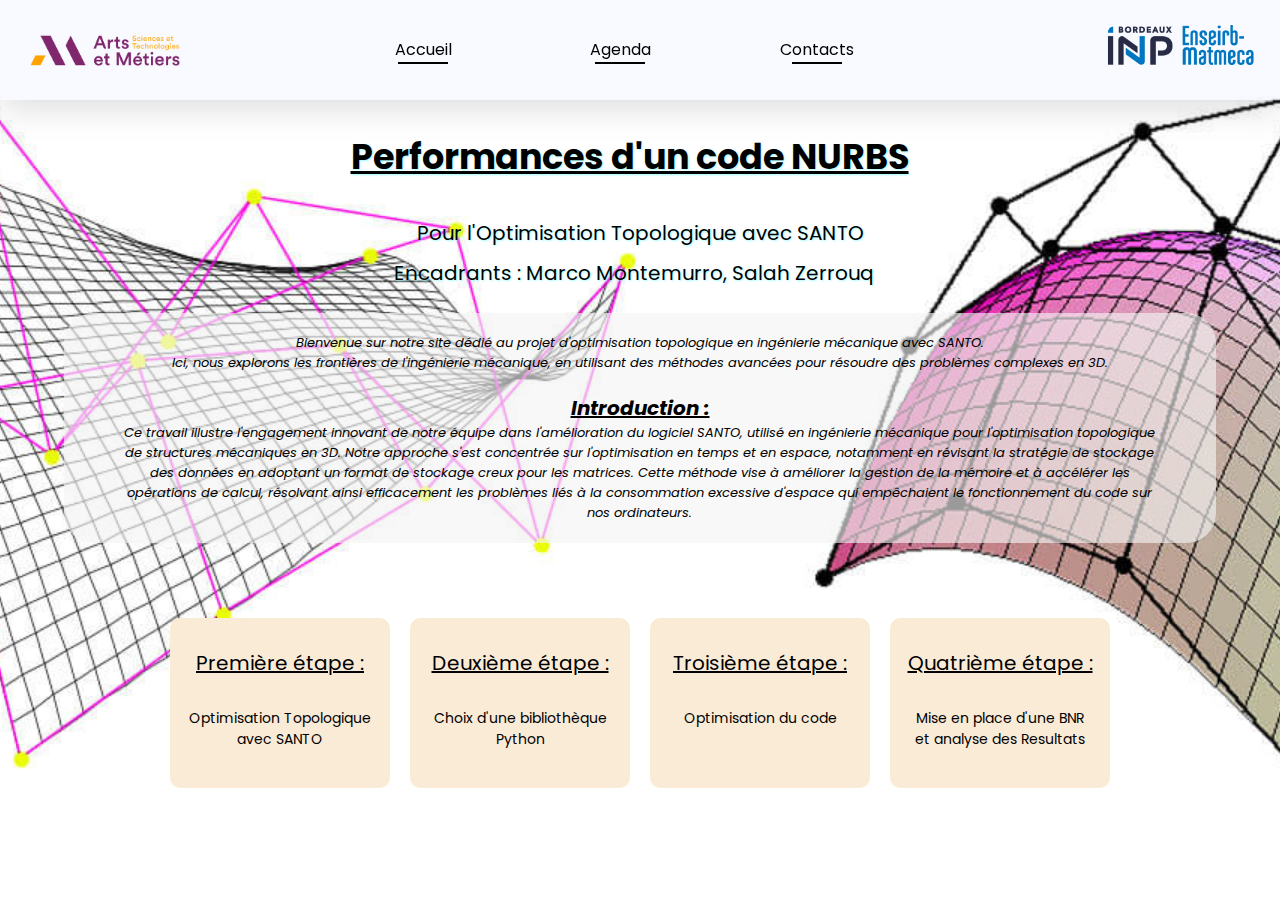
<file: NURBS-main/index.html>
<!DOCTYPE html>

<html>

    <head>

        <meta charset="UTF-8">
        <link rel="stylesheet" href="style.css">
        <title>Accueil - NURBS</title>

    </head>

    <body>


        <div class="all">

            <div class="nav">

                <ul class="logo_2">
                    <a href="https://artsetmetiers.fr/fr"><div class="logo_art"></div></a>
                </ul>

                <ul class="milieu">
                    <ul class="normal">
                        <a href="./index.html"><li>Accueil</li></a>
                        <div class="trait"></div>
                    </ul>
                    <ul class="particulier">  
                        <a href="./Agenda/index.html"><li>Agenda</li></a>
                        <div class="trait"></div>
                    </ul>
                    <ul class="normal">
                        <a href="./Contacts/index.html"><li>Contacts</li></a>
                        <div class="trait"></div>
                    </ul>

                </ul>

                
                <a href="https://www.bordeaux-inp.fr/fr"><div class="logo"></div></a>
                
            </div>


            <div class="etapes">


                <div class="titre">
                    <div class="gros">
                        Performances d'un code NURBS 
                    </div>
                    <div class="fit">
                        <br> Pour l'Optimisation Topologique avec SANTO
                    </div>
                    <div class="encadrant">
                        Encadrants&nbsp;:  Marco Montemurro,  Salah Zerrouq
                    </div>

                </div>


                <div class="intro">
                    <div class="texte">
                        Bienvenue sur notre site dédié au projet d'optimisation topologique en ingénierie mécanique avec SANTO. </br>
                        Ici, nous explorons les frontières de l'ingénierie mécanique, en utilisant des méthodes avancées pour résoudre des problèmes complexes en 3D.</br></br>

                    </div>
                    
                    <div class="text-intro">
                        Introduction&nbsp;: 
                    </div>
                    <div class="texte">
                        <p>Ce travail illustre l'engagement innovant de notre équipe dans l'amélioration du logiciel SANTO, utilisé en ingénierie mécanique pour l'optimisation topologique de structures mécaniques en 3D. Notre approche s'est concentrée sur l'optimisation en temps et en espace, notamment en révisant la stratégie de stockage des données en adoptant un format de stockage creux pour les matrices. Cette méthode vise à améliorer la gestion de la mémoire et à accélérer les opérations de calcul, résolvant ainsi efficacement les problèmes liés à la consommation excessive d'espace qui empêchaient le fonctionnement du code sur nos ordinateurs.</p>
                    </div>

                </div>


                <ul class="milieu_haut">

                    <a href="./première_étape/index.html"><div class="espace">
                        <div class="cas">Première étape : </div>
                        <div class="ecriture">
                            Optimisation Topologique <br> avec SANTO  
                        </div>
                    </div></a>

                    <a href="./deuxième_étape/index.html"><div class="espace">
                        <div class="cas">Deuxième étape :</div>
                        <div class="ecriture">
                            Choix d'une bibliothèque  <br> Python
                        </div>
                    </div></a>

                    <a href="./troisième_étape/index.html"><div class="espace">
                        <div class="cas">Troisième étape :</div>
                        <div class="ecriture">
                            Optimisation du code <br>
                        </div>
                    </div></a>

                    <a href="./quatrième_étape/index.html"><div class="espace">
                        <div class="cas">Quatrième étape :</div>
                        <div class="ecriture">
                            Mise en place d'une BNR <br> et analyse des Resultats
                        </div>
                    </div></a>
                </ul>
            </div>
        </div>
    </body>
</html>
</file>
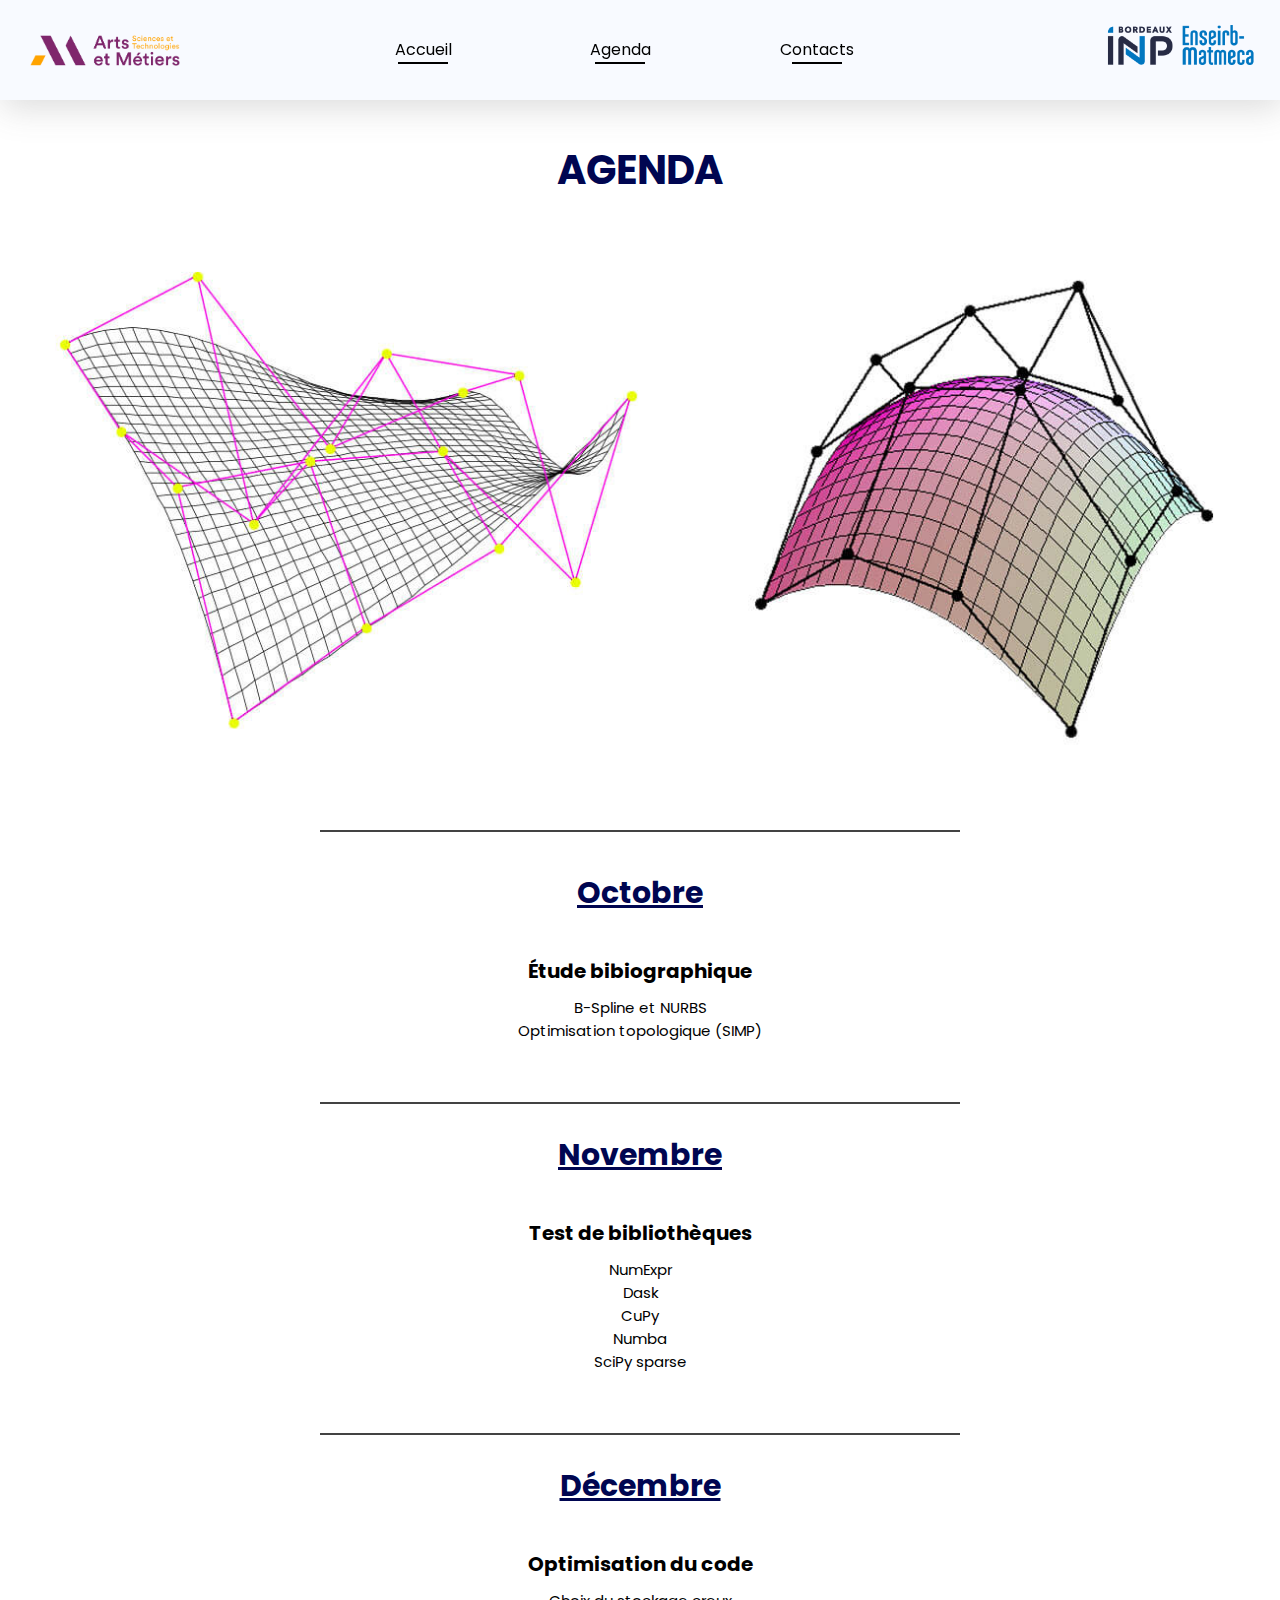
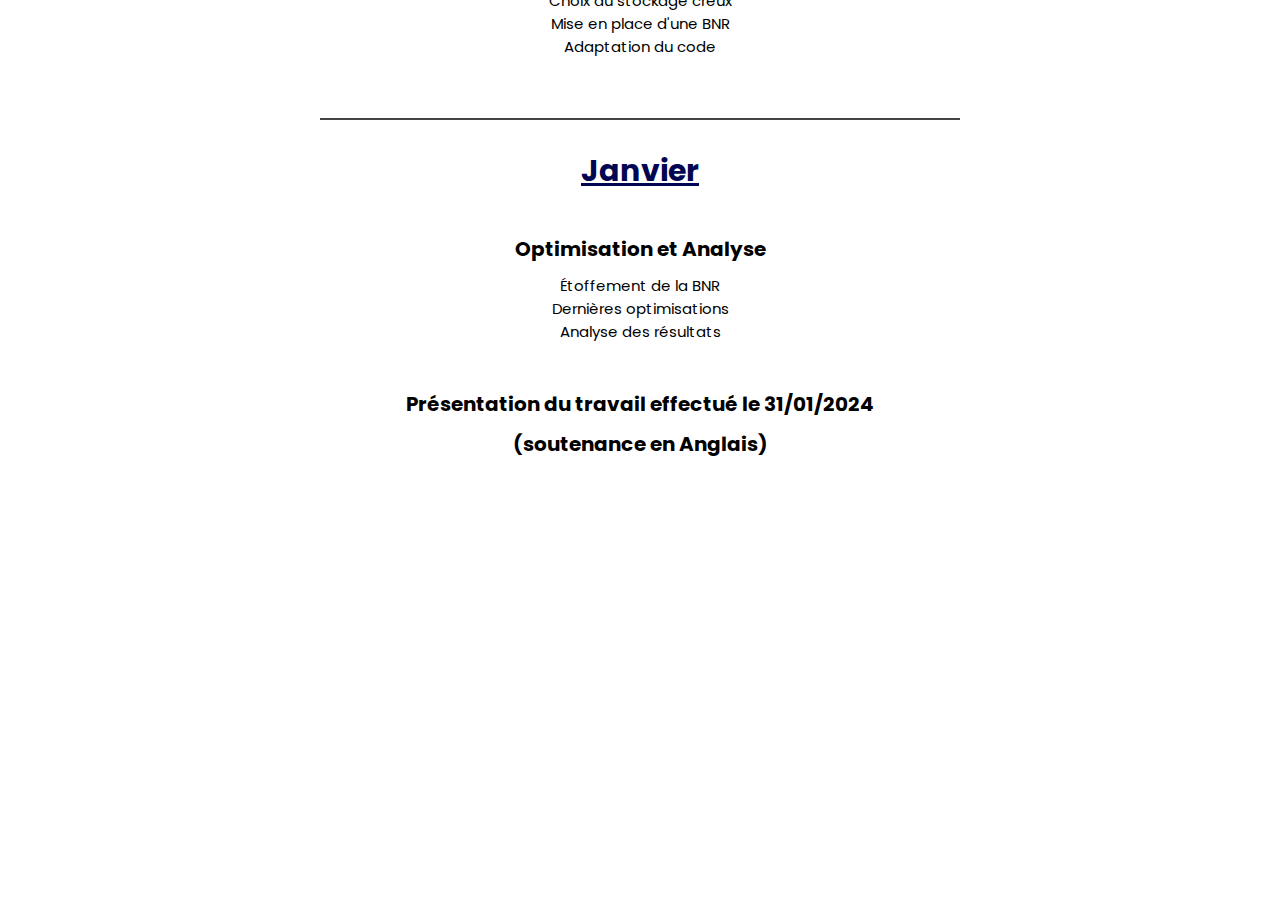
<file: NURBS-main/Agenda/index.html>
<!DOCTYPE html>

<html>
    <head>
        <meta charset="UTF-8">
        <link rel="stylesheet" href="style.css">
        <title>Agenda - NURBS</title>
    </head>

    <body>
        <div class="all">
            <div class="nav">
                <ul class="logo_2">
                    <a href="https://artsetmetiers.fr/fr"><div class="logo_art"></div></a>
                </ul>

                <ul class="milieu">

                    <ul class="normal">
                        <a href="../index.html"><li>Accueil</li></a>
                        <div class="trait"></div>
                    </ul>

                    <ul class="particulier">  
                        <a href="./index.html"><li>Agenda</li></a>
                        <div class="trait"></div>
                    </ul>

                    <ul class="normal">
                        <a href="../Contacts/index.html"><li>Contacts</li></a>
                        <div class="trait"></div>
                    </ul>

                </ul>

                <a href="https://www.bordeaux-inp.fr/fr"><div class="logo"></div></a>
                
            
            </div>

            <div class="titre_partie">

                <div>
                    Agenda
                </div>
                
                
            </div>

            <div class="titre_photo">


            </div>
    
            <div class="trait-niveau">

                <div class="trait-intro"></div>

            </div>


            <div class="bloc_note">

                <div class="mois">
                    <div>Octobre</div> 
                </div>

                <ul class="task">
                    <div class="titre">Étude bibiographique</div>
                    <li>B-Spline et NURBS</li>
                    <li>Optimisation topologique (SIMP)</li>
                </ul>
                <div class="trait-niveau">
                    <div class="trait-intro"></div>
                </div>
                <div class="mois_novembre">
                    <div>Novembre</div> 
                </div>
                <ul class="task">
                    <div class="titre">Test de bibliothèques</div>
                    <li>NumExpr</li>
                    <li>Dask</li>
                    <li>CuPy</li>
                    <li>Numba</li>
                    <li>SciPy sparse</li>
                </ul>

                <div class="trait-niveau">
                    <div class="trait-intro"></div>
                </div>
                <div class="mois_novembre">
                    <div>Décembre</div> 
                </div>


                <ul class="task">
                    <div class="titre">Optimisation du code</div>
                    <li>Choix du stockage creux</li>
                    <li>Mise en place d'une BNR</li>
                    <li>Adaptation du code</li>
                </ul>

                <div class="trait-niveau">
                    <div class="trait-intro"></div>
                </div>

                <div class="mois_novembre">
                    <div>Janvier</div> 
                </div>

                <ul class="task">
                    <div class="titre">Optimisation et Analyse</div>
                    <li>Étoffement de la BNR</li>
                    <li>Dernières optimisations</li>
                    <li>Analyse des résultats</li>
                    <li></li>
                    <br>
                        <div class="titre">Présentation du travail effectué le 31/01/2024</div>
                        <div class="titre">(soutenance en Anglais)</div>
                    </br>
                </ul>
            </div>
        </div>
    </body>
</html>
</file>
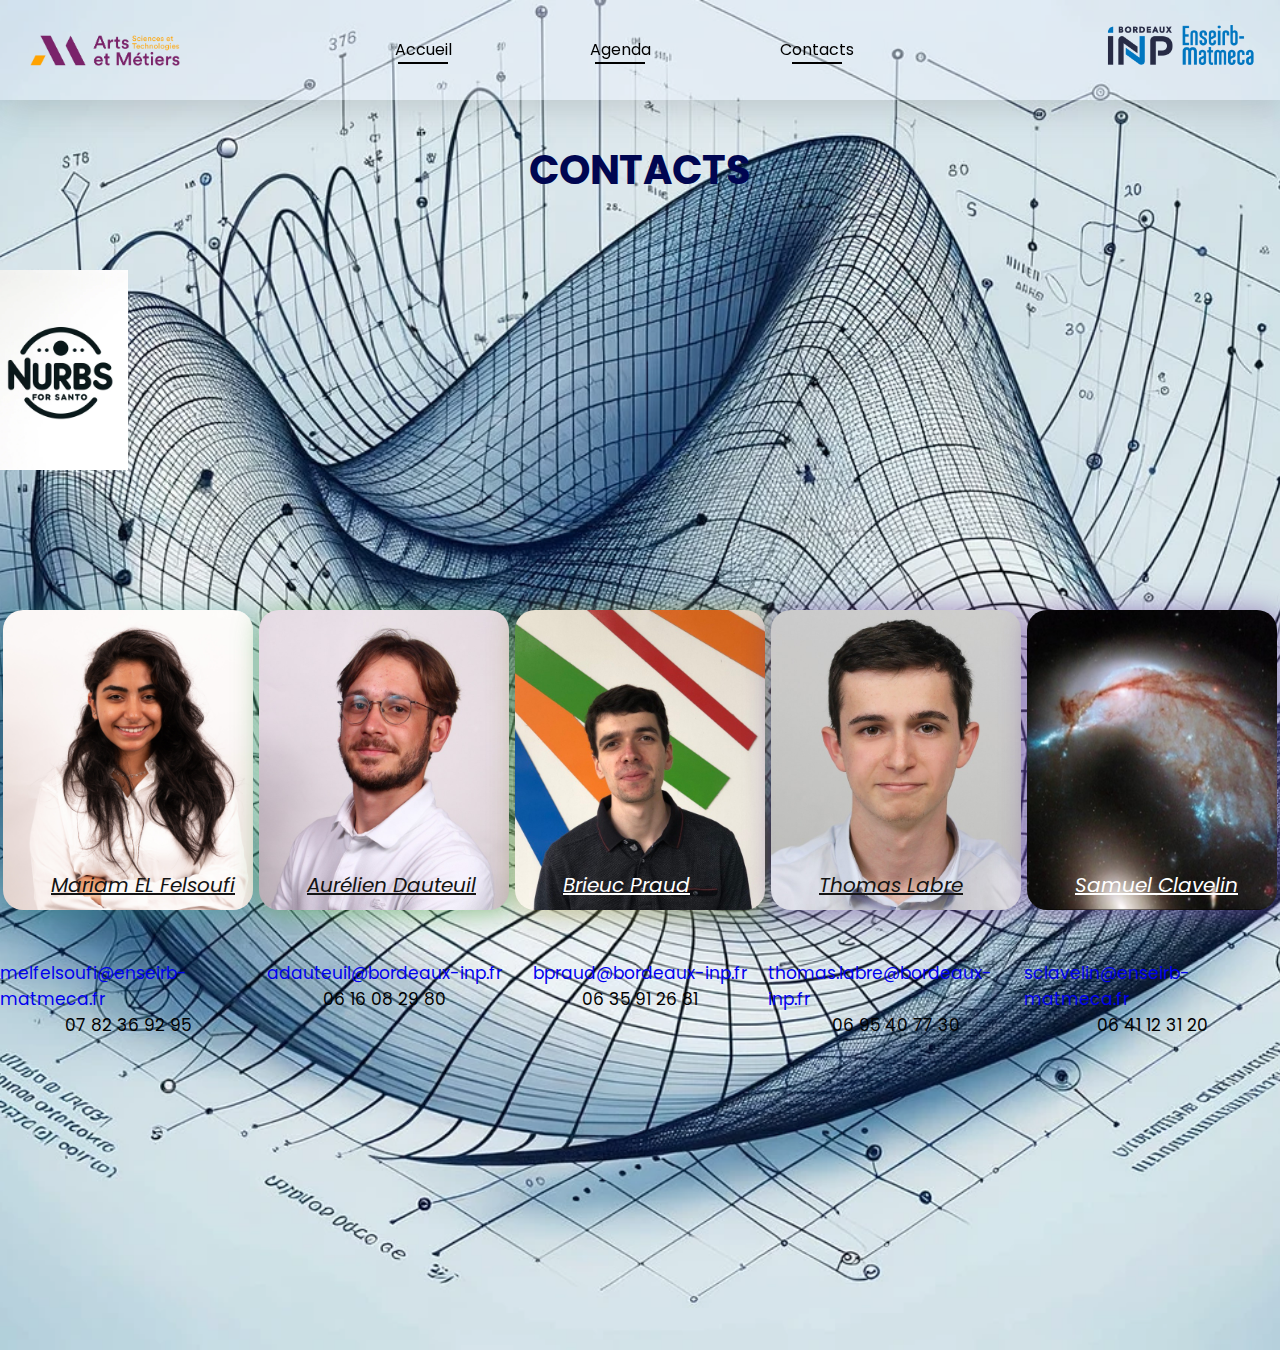
<file: NURBS-main/Contacts/index.html>
<!DOCTYPE html>

<html>

    <head>

        <meta charset="UTF-8">
        <link rel="stylesheet" href="style.css">
        <title>Contacts - NURBS</title>

    </head>

    <body>


        <div class="all">

            <div class="nav">

                <ul class="logo_2">
                    <a href="https://artsetmetiers.fr/fr"><div class="logo_art"></div></a>
                </ul>

                <ul class="milieu">

                    <ul class="normal">
                        <a href="../index.html"><li>Accueil</li></a>
                        <div class="trait"></div>
                    </ul>

                    <ul class="particulier">  
                        <a href="../Agenda/index.html"><li>Agenda</li></a>
                        <div class="trait"></div>
                    </ul>

                    <ul class="normal">
                        <a href="./index.html"><li>Contacts</li></a>
                        <div class="trait"></div>
                    </ul>

                </ul>

                <a href="https://www.bordeaux-inp.fr/fr"><div class="logo"></div></a>
                
            
            </div>

            <div class="titre_partie">

                <div>
                    Contacts
                </div>
                
                
            </div>

            <div class="titre_photo"></div>
            <!-- <iframe width="100%" height="400" class= "titre_photo" src="./asset/production ID_3678380.mp4"> </iframe> -->
    
            <div class="trait-niveau">

                <div class="trait-intro">

                </div>

            </div>


            <div class="espace">


                <div class="espace_personne">

                    <div class="photo-1"><div class="prenom_text">Mariam EL Felsoufi</div></div>
                    <div class="elem_contact"><a href="mailto:melfelsoufi@enseirb-matmeca.fr?subject=Contacte suite au visionnage du site nurbs">melfelsoufi@enseirb-matmeca.fr</a></div>
                    <div class="elem_contact">07 82 36 92 95</div>


                </div>

                <div class="espace_personne">

                    <div class="photo-2"><div class="prenom_text">Aurélien Dauteuil</div></div>
                    <div class="elem_contact"><a href="mailto:adauteuil@enseirb-matmeca.fr?subject=Contacte suite au visionnage du site nurbs">adauteuil@bordeaux-inp.fr</a></div>
                    <div class="elem_contact">06 16 08 29 80</div>

                    
                </div>

                <div class="espace_personne">

                    <div class="photo-3"><div class="prenom_text"><div class="white">Brieuc Praud</div></div></div>
                    <div class="elem_contact"><a href="mailto:bpraud@enseirb-matmeca.fr?subject=Contacte suite au visionnage du site nurbs">bpraud@bordeaux-inp.fr</a></div>
                    <div class="elem_contact">06 35 91 26 81</div>

                    
                </div>

                <div class="espace_personne">

                    <div class="photo-4"><div class="prenom_text">Thomas Labre</div></div>
                    <div class="elem_contact"><a href="mailto:tlabre@enseirb-matmeca.fr.fr?subject=Contacte suite au visionnage du site nurbs">thomas.labre@bordeaux-inp.fr</a></div>
                    <div class="elem_contact">06 95 40 77 30</div>


                    
                </div>

                <div class="espace_personne">

                    <div class="photo-5"><div class="prenom_text"><div class="white">Samuel Clavelin</div></div></div>
                    <div class="elem_contact"><a href="mailto:sclavelin@enseirb-matmeca.fr?subject=Contacte suite au visionnage du site nurbs">sclavelin@enseirb-matmeca.fr</a></div>
                    <div class="elem_contact">06 41 12 31 20</div>

                    
                </div>


            </div>





        </div>





    </body>


</html>
</file>
<file: NURBS-main/style.css>
@import url('https://fonts.googleapis.com/css2?family=Poppins&display=swap');
@import url('https://fonts.googleapis.com/css2?family=Dancing+Script&display=swap');
@import url('https://fonts.googleapis.com/css2?family=Lato:wght@300&display=swap');

*{
    padding: 0; 
    margin: 0; 
}

body{
    scroll-behavior: smooth;
    background-image: url("./asset/what-are-nurbs.jpg");  
    background-size: cover;
    background-position:top; 
    background-repeat: no-repeat;
    position: relative;

}

li{

    list-style-type: none;
}

a{
    text-decoration: none;
}


.nav{
    position: fixed;
    display: flex;
    align-items: center;
    justify-content: space-between;
    height: 100px;
    width: 100%;
    background-color: rgba(0, 255, 255, 0);
    transition: width 0.5s, height 1s, background-color 0.4s, transform 0.5s;
    z-index: 1000;


}

.nav li{
    color : black; 
}

.nav:hover{
    background-color: rgba(237, 242, 255, 0.416);
    box-shadow: 2px 8px 32px rgba(91, 88, 88, 0.21);

}

.all{

    height: 100vh;

}

.avion{
    width: 100%;
    height: 100vh;
}

.logo{
    
    width: 200px;
    height: 100px;

    margin-left: 20px;
    margin-bottom: 70px;
    background-image: url("./asset/Logo_ENSEIRB-MATMECA-Bordeaux_INP.svg.png");  
    background-size: cover;
    background-repeat: no-repeat;

}

.milieu{
    display: flex;
    flex-direction: row;
}

.milieu li{
    font-family: 'Poppins', sans-serif;

}

.milieu .normal{
    display: flex;
    flex-direction: column;
    justify-content: center;
    align-items: center;
    width: 70px;
    margin : 5px 50px; 
    padding: 8px 9px;
    border-radius: 20px 0px 20px 0px;
    transition: width 0.5s, height 1s, background-color 0.4s, transform 0.5s;

}

.particulier{
    display: flex;
    flex-direction: column;
    justify-content: center;
    align-items: center;
    width: 70px;
    margin : 5px 50px; 
    border-radius: 20px 0px 20px 0px;
    padding: 8px 18px;
    transition: width 0.5s, height 1s, background-color 0.9s, transform 0.5s;

    
}

.milieu ul:hover{
    background-color: rgba(113, 113, 113, 0.569);

}

.trait{
    background-color: black;
    height: 2px;
    width: 50px;
}



.logo_2{
    display: flex;
    flex-direction: row;
}


.logo_art{
    width: 150px;
    height: 70px;
    margin-left: 30px;
    margin-bottom: 20px;
    background-image: url("./asset/Inr_logo_fr_rouge.png");
    background-size: contain;
    background-position: center;
    background-repeat: no-repeat;
    margin-top: 20px;
}



.etapes{
    padding-top: 120px;
    display: flex ;
    flex-direction: column;
    justify-content: space-between; 
    align-items: center;
}



.milieu_haut{
    display: flex;
    flex-direction: row;
    justify-content: center;
    height: 200px;
    width: 100%;
    margin-top: 70px;
}

.titre{

    font-family: 'Poppins', sans-serif;
    display: flex;
    flex-direction: column;
    margin: 10px 50px;
    color: rgb(0, 0, 0);

    
}

.titre div{
    text-shadow:1px 1px 2px rgba(129, 249, 255, 0.76);
}


.gros{
    font-size: 35px;
    font-weight: bold;
    text-decoration: underline;
}

.fit{
    font-size: 20px;
    padding: 5px 66px;
}

.encadrant{
    font-size: 20px;
    padding: 5px 43px;
}


.espace{

    margin: 5px 10px;
    height: 170px;
    width: 220px;
    background-color: antiquewhite;
    background-size: cover;
    background-position:top; 
    background-position: center;

    border-radius: 10px 10px 10px 10px;

    transition: width 0.5s, height 1s, box-shadow 0.9s, transform 0.5s, border-radius 0.5s;

    display: flex;
    align-items: center;
    flex-direction: column;

}




.espace:hover{
    box-shadow:-9px 5px 19px rgba(79, 79, 79, 0.95);
    border-radius: 50px 10px 50px 10px;

}


.ecriture{
    display: flex;
    color: black;
    font-family: 'Poppins', sans-serif;
    font-size: 14px;
    margin-top: 30px;
    text-align: center;
}

.cas{
    display: flex;
    color: black;
    font-family: 'Poppins', sans-serif;
    font-size: 20px;
    margin-top: 30px; 
    text-decoration: underline;
}




.projet{

    font-family: 'Poppins', sans-serif;

    font-size: 30px;
    line-height: 3.875rem;

    margin : 0 80px; 
    text-transform: uppercase;
    color: rgb(1, 1, 26);

}




.intro{
    background-color: rgba(244, 244, 244, 0.627);
    width: 90%;
    height: 230px;
    display: flex;
    flex-direction: column;
    justify-content: center;
    align-items: center;
    margin-top: 10px;
    border-radius: 30px;
    font-style:italic;
}

.text-intro{
    font-size: 20px;
    font-family: "Poppins", sans-serif;
    font-weight: bold;
    text-decoration: underline;
}

.texte{
    text-align: center;
    width: 90%;
    font-size: 13px;
    font-family: "Poppins", sans-serif;
}
</file>
<file: NURBS-main/Agenda/style.css>
@import url('https://fonts.googleapis.com/css2?family=Poppins&display=swap');
@import url('https://fonts.googleapis.com/css2?family=Dancing+Script&display=swap');

*{
    padding: 0; 
    margin: 0; 
}

body{
    scroll-behavior: smooth;
    /* background-image: url("./asset/givrage.jpeg");   */
    background-size: cover;
    background-position:top; 
    background-repeat: no-repeat;

}



a{
    text-decoration: none;
}


.nav{
    position: fixed; 
    display: flex;
    align-items: center;
    justify-content: space-between;
    height: 100px;
    width: 100%;
    /* background-color: rgba(0, 255, 255, 0); */
    background-color: rgba(237, 242, 255, 0.416);
    transition: width 0.5s, height 1s, background-color 0.4s, transform 0.5s;
    z-index: 1000;

}

.nav li{
    color : black; 
}

.nav:hover{
    background-color: rgba(237, 242, 255, 0.416);
    box-shadow: 2px 8px 32px rgba(91, 88, 88, 0.21);
}

.all{
    
    height: 280vh;

}

.logo{
    
    width: 200px;
    height: 100px;

    margin-left: 20px;
    margin-bottom: 70px;
    background-image: url("./asset/Logo_ENSEIRB-MATMECA-Bordeaux_INP.svg.png");  
    background-size: cover;
    background-repeat: no-repeat;

}

.milieu{
    display: flex;
    flex-direction: row;
}

.milieu li{
    font-family: 'Poppins', sans-serif;
    list-style: none;


}


.milieu .normal{
    display: flex;
    flex-direction: column;
    justify-content: center;
    align-items: center;
    width: 70px;
    margin : 5px 50px; 
    padding: 8px 9px;
    border-radius: 20px 0px 20px 0px;
    transition: width 0.5s, height 1s, background-color 0.4s, transform 0.5s;

}

.particulier{
    display: flex;
    flex-direction: column;
    justify-content: center;
    align-items: center;
    width: 70px;
    margin : 5px 50px; 
    border-radius: 20px 0px 20px 0px;
    padding: 8px 18px;
    transition: width 0.5s, height 1s, background-color 0.9s, transform 0.5s;

    
}

.milieu ul:hover{
    background-color: rgba(113, 113, 113, 0.569);

}

.trait{
    background-color: black;
    height: 2px;
    width: 50px;
}



.logo_2{
    display: flex;
    flex-direction: row;
}



.logo_art{
    width: 150px;
    height: 70px;
    margin-left: 30px;
    margin-bottom: 20px;
    background-image: url("./asset/Inr_logo_fr_rouge.png");
    background-size: contain;
    background-position: center;
    background-repeat: no-repeat;
    margin-top: 20px;
}


.titre_partie{
    padding-top: 70px;

    font-family: 'Poppins', sans-serif; 
    font-weight: bold; 
    width: 100%;  
    height: 200px; 
    display: flex; 
    justify-content: center; 
    align-items: center;
    font-size: 40px;  
    text-transform: uppercase; 
    color:#000651;

    background-color: eaeaea36; 

    /* background-color: black;  */
}

.titre_photo{
    width: 100%;  
    height: 500px;
    background-image: url("./asset/what-are-nurbs.jpg");  
    background-size: cover;
    background-position:center; 
    background-repeat: no-repeat;

}


.titre_photo-1{
    width: 100%;  
    height: 500px;
    background-image: url("./asset/what-are-nurbs.jpg");  
    background-size: cover;
    background-position:center; 
    background-repeat: no-repeat;

}

.trait-niveau{

    display: flex; 
    justify-content: center; 
    align-content: center; 
    width: 100%;  
    height: 50px;

}

.trait-intro{

    margin-top: 60px; 
    width: 50%;  
    height: 2px;
    background-color:#000000bc;  
}


.bloc_note{



    width: 100%;  
    height: 400px;
    background-color: rgb(255, 255, 255);

    margin-top: 50px;
    display: flex;
    flex-direction: column;
}


.mois{
    display: flex; 
    justify-content: center;
    align-items: center;
}

.mois_novembre{
    display: flex; 
    justify-content: center;
    align-items: center;
    margin-top: 40px;
}

.mois div{
    font-family: "Poppins", sans-serif;
    font-size: 30px;
    font-weight: bold;
    text-decoration: underline;
    color: #000651;


}

.mois_novembre div{
    font-family: "Poppins", sans-serif;
    font-size: 30px;
    font-weight: bold;
    text-decoration: underline;
    color: #000651;
}

.task{

    margin-top: 40px;
    font-family: "Poppins", sans-serif;
    font-size: 15px;
}

.task li{
    text-align: center;
}

.titre{
    text-align: center;
    margin-bottom: 10px;
    font-family: "Poppins", sans-serif;
    font-size: 20px;
    font-weight: bold; 
}
</file>
<file: NURBS-main/Contacts/style.css>
@import url('https://fonts.googleapis.com/css2?family=Poppins&display=swap');
@import url('https://fonts.googleapis.com/css2?family=Dancing+Script&display=swap');

*{
    padding: 0; 
    margin: 0; 
}

body{
    scroll-behavior: smooth;
    background-image: url("./asset/geom.png");   
    background-size: cover;
    background-position:top; 
    background-repeat: no-repeat;

}

li{

    list-style-type: none;
}

a{
    text-decoration: none;
}


.nav{
    position: fixed; 
    display: flex;
    align-items: center;
    justify-content: space-between;
    height: 100px;
    width: 100%;
    /* background-color: rgba(0, 255, 255, 0); */
    background-color: rgba(237, 242, 255, 0.416);
    transition: width 0.5s, height 1s, background-color 0.4s, transform 0.5s;
    z-index: 1000;

}

.nav li{
    color : black; 
}

.nav:hover{
    background-color: rgba(237, 242, 255, 0.416);
    box-shadow: 2px 8px 32px rgba(91, 88, 88, 0.21);
}

.all{
    
    height: 150vh;

}

.logo{
    
    width: 200px;
    height: 100px;

    margin-left: 20px;
    margin-bottom: 70px;
    background-image: url("./asset/Logo_ENSEIRB-MATMECA-Bordeaux_INP.svg.png");  
    background-size: cover;
    background-repeat: no-repeat;

}

.milieu{
    display: flex;
    flex-direction: row;
}

.milieu li{
    font-family: 'Poppins', sans-serif;

}

.milieu .normal{
    display: flex;
    flex-direction: column;
    justify-content: center;
    align-items: center;
    width: 70px;
    margin : 5px 50px; 
    padding: 8px 9px;
    border-radius: 20px 0px 20px 0px;
    transition: width 0.5s, height 1s, background-color 0.4s, transform 0.5s;

}

.particulier{
    display: flex;
    flex-direction: column;
    justify-content: center;
    align-items: center;
    width: 70px;
    margin : 5px 50px; 
    border-radius: 20px 0px 20px 0px;
    padding: 8px 18px;
    transition: width 0.5s, height 1s, background-color 0.9s, transform 0.5s;

    
}

.milieu ul:hover{
    background-color: rgba(113, 113, 113, 0.569);

}

.trait{
    background-color: black;
    height: 2px;
    width: 50px;
}



.logo_2{
    display: flex;
    flex-direction: row;
}



.logo_art{
    width: 150px;
    height: 70px;
    margin-left: 30px;
    margin-bottom: 20px;
    background-image: url("./asset/Inr_logo_fr_rouge.png");
    background-size: contain;
    background-position: center;
    background-repeat: no-repeat;
    margin-top: 20px;
}


.titre_partie{
    padding-top: 70px;

    font-family: 'Poppins', sans-serif; 
    font-weight: bold; 
    width: 100%;  
    height: 200px; 
    display: flex; 
    justify-content: center; 
    align-items: center;
    font-size: 40px;  
    text-transform: uppercase; 
    color:#000651;

    background-color: eaeaea36; 

    /* background-color: black;  */
}

.titre_photo{
    width: 10%;  
    height: 200px;
    background-image: url("./asset/nurbs.png");  
    background-size: cover;
    background-position:center; 
    background-repeat: no-repeat;

}



.trait-niveau{

    display: flex; 
    justify-content: center; 
    align-content: center; 
    width: 100%;  
    height: 50px;

}

.trait-intro{

    margin-top: 60px; 
    width: 50%;  
    height: 2px;
    background-color:#00000014;  
}


.espace{

    display: flex;
    flex-direction: row;
    margin-top: 40px;
    height: 500px;
    width: 100%;

}


.espace_personne{

    display: flex; 
    flex-direction: column;
    align-items: center;
    width: 25%;
    height: 500px;
    font-family: "Poppins", sans-serif;
    font-size: 20px;

}

.elem_contact{
    font-size: 17px;

}


.photo-1{
    display: flex; 
    align-items: flex-end;
    height: 300px;
    width: 250px;
    background-image: url(./asset/mariam.JPG);     
    background-size: cover;
    background-position:center; 
    background-repeat: no-repeat;
    margin: 50px 0px;
    border-radius: 20px;
}

.prenom_text{
    transform: rotate(0deg);
    margin-bottom: 10px;
    margin-left: 48px;
    color: rgb(20, 20, 20);
    transition: width 1s, height 1s, background-color 1s, transform 1s, rotate 1s, translate 1s;
    font-size: 20px;
    font-family: "Poppins", sans-serif;
    font-style: italic;
    text-decoration: underline;
}



.photo-2{
    display: flex; 
    align-items: flex-end;
    height: 300px;
    width: 250px;
    background-color: cornflowerblue;
    background-image: url(./asset/Aurélien.JPG);     
    background-size: cover;
    background-position:center; 
    background-repeat: no-repeat;
    margin: 50px 0;
    border-radius: 20px;

}

.photo-3{
    display: flex; 
    align-items: flex-end;
    height: 300px;
    width: 250px;
    background-color: brown;
    background-image: url(./asset/Brieuc.JPG);     
    background-size: cover;
    background-position:center; 
    background-repeat: no-repeat;
    margin: 50px 0;
    border-radius: 20px;

}

.photo-4{
    display: flex; 
    align-items: flex-end;
    height: 300px;
    width: 250px;
    background-color: coral;
    background-image: url(./asset/Thomas.JPG);     
    background-size: cover;
    background-position:center; 
    background-repeat: no-repeat;
    margin: 50px 0;
    border-radius: 20px;

}

.photo-5{
    display: flex; 
    align-items: flex-end;
    height: 300px;
    width: 250px;
    background-color: coral;
    background-image: url(./asset/Samuel.JPG);     
    background-size: cover;
    background-position:center; 
    background-repeat: no-repeat;
    margin: 50px 0;
    border-radius: 20px;

}

.photo-1:hover{
    cursor: pointer;
}
.photo-2:hover{
    cursor: pointer;
}.photo-3:hover{
    cursor: pointer;
}.photo-4:hover{
    cursor: pointer;
} .photo-5:hover{
    cursor: pointer;
}

.photo-1{
    box-shadow: 4px 2px 29px 0 rgba(66, 156, 146, 0.563);
    transition: box-shadow 1s; 
}

.photo-1:hover{
    box-shadow: 4px 2px 29px 0 rgba(66, 156, 89, 0.469);
}

.photo-2{
    box-shadow: 4px 2px 29px 0 rgba(70, 156, 66, 0.63);
}
.photo-2:hover{
    box-shadow: 4px 2px 29px 0 rgba(66, 156, 144, 0.63);
}

.photo-3{
    box-shadow: 4px 2px 29px 0 rgba(156, 150, 66, 0.63);
}
.photo-3:hover{
    box-shadow: 4px 2px 29px 0 rgba(98, 156, 66, 0.63);
}

.photo-4{
    box-shadow: 4px 2px 29px 0 rgba(106, 66, 156, 0.63);
}
.photo-4:hover{
    box-shadow: 4px 2px 29px 0 rgba(146, 66, 156, 0.63);
}
.photo-5{
    box-shadow: 4px 2px 29px 0 rgba(106, 66, 156, 0.63);
}
.photo-5:hover{
    box-shadow: 4px 2px 29px 0 rgba(146, 66, 156, 0.63);
}


.photo-1:hover .prenom_text{
    transform: translate(15px); 
    text-shadow: 0.4px 1px 2px;
}

.photo-2:hover .prenom_text{
    transform: translate(25px); 
    text-shadow: 0.4px 1px 2px;
}

.photo-3:hover .prenom_text{
    transform: translate(15px); 
    text-shadow: 0.4px 1px 2px;
}

.photo-4:hover .prenom_text{
    transform: translate(12px); 
    text-shadow: 0.4px 1px 2px;
}
.photo-5:hover .prenom_text{
    transform: translate(12px); 
    text-shadow: 0.4px 1px 2px;
}


.prenom{
    font-style: italic;
    text-decoration: underline;
}

.white{
    color: white;
    text-decoration: underline;
    text-decoration-color: white;
}
</file>
